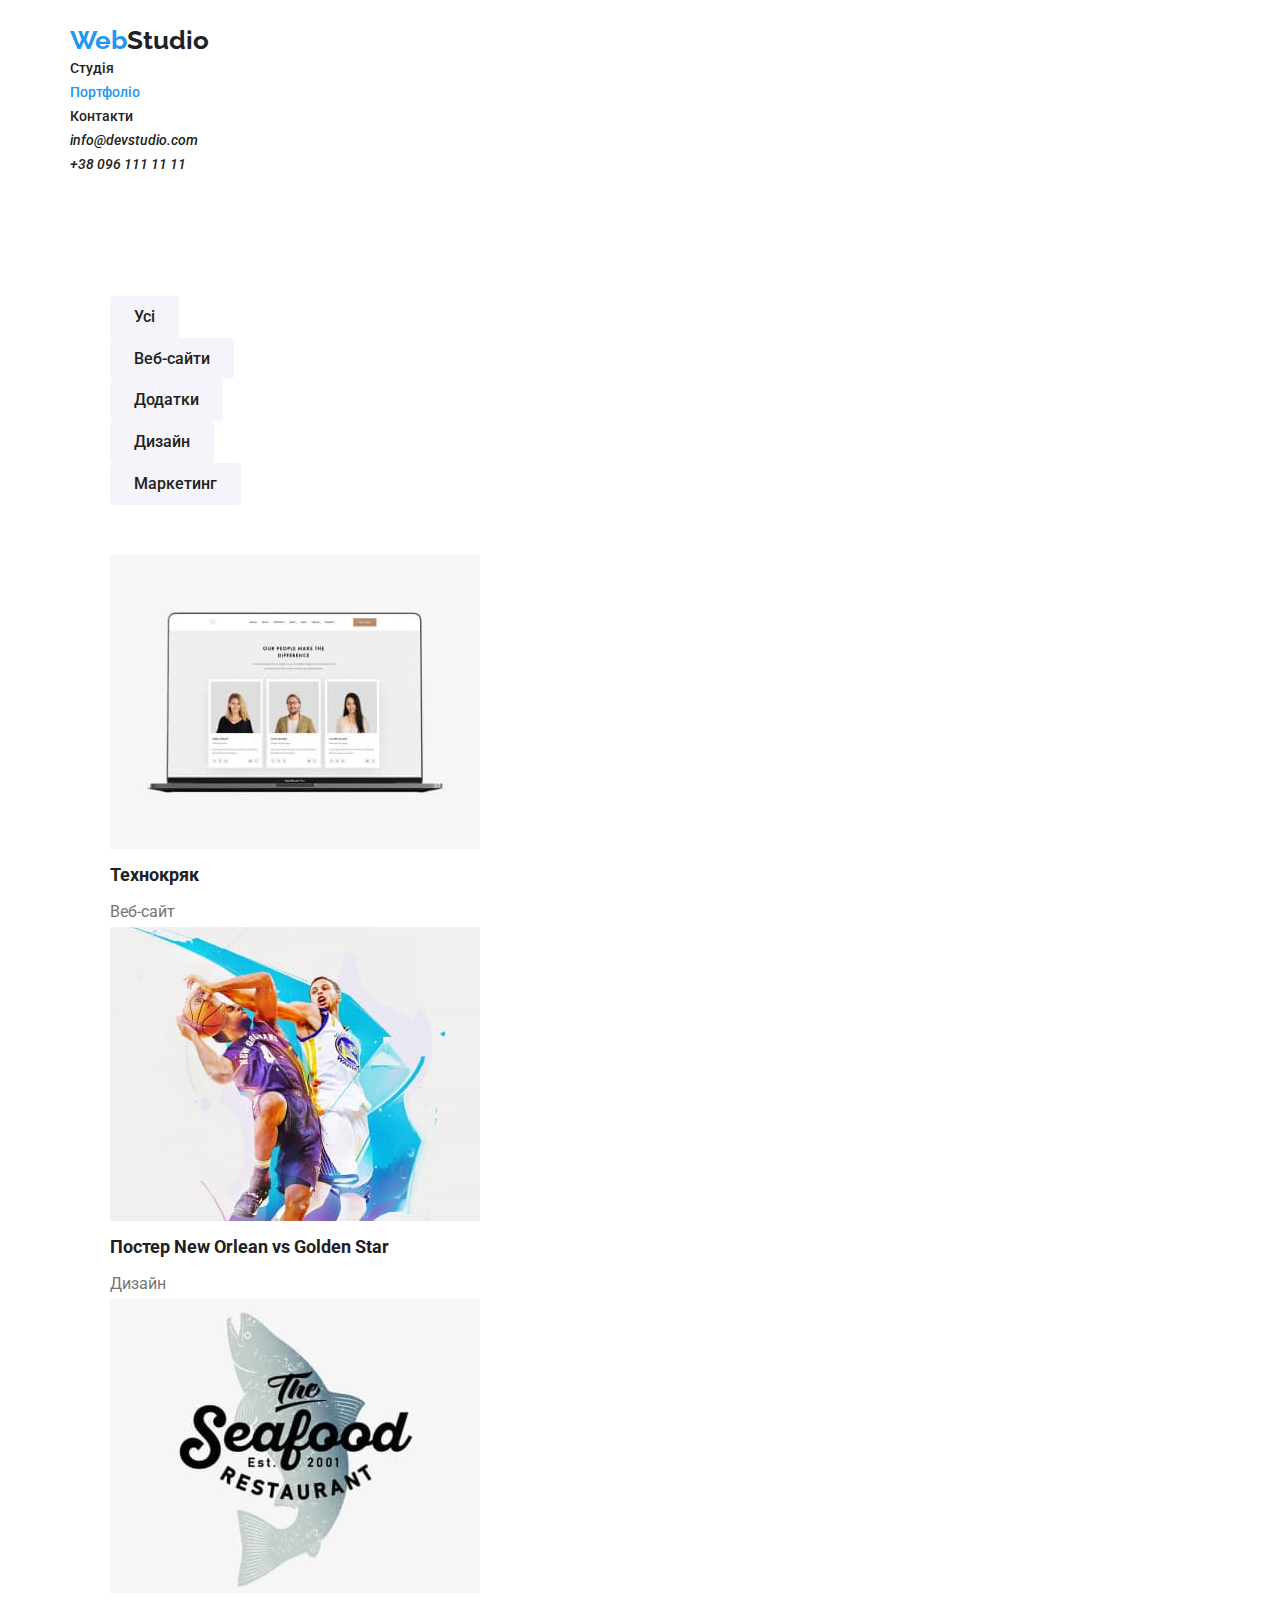
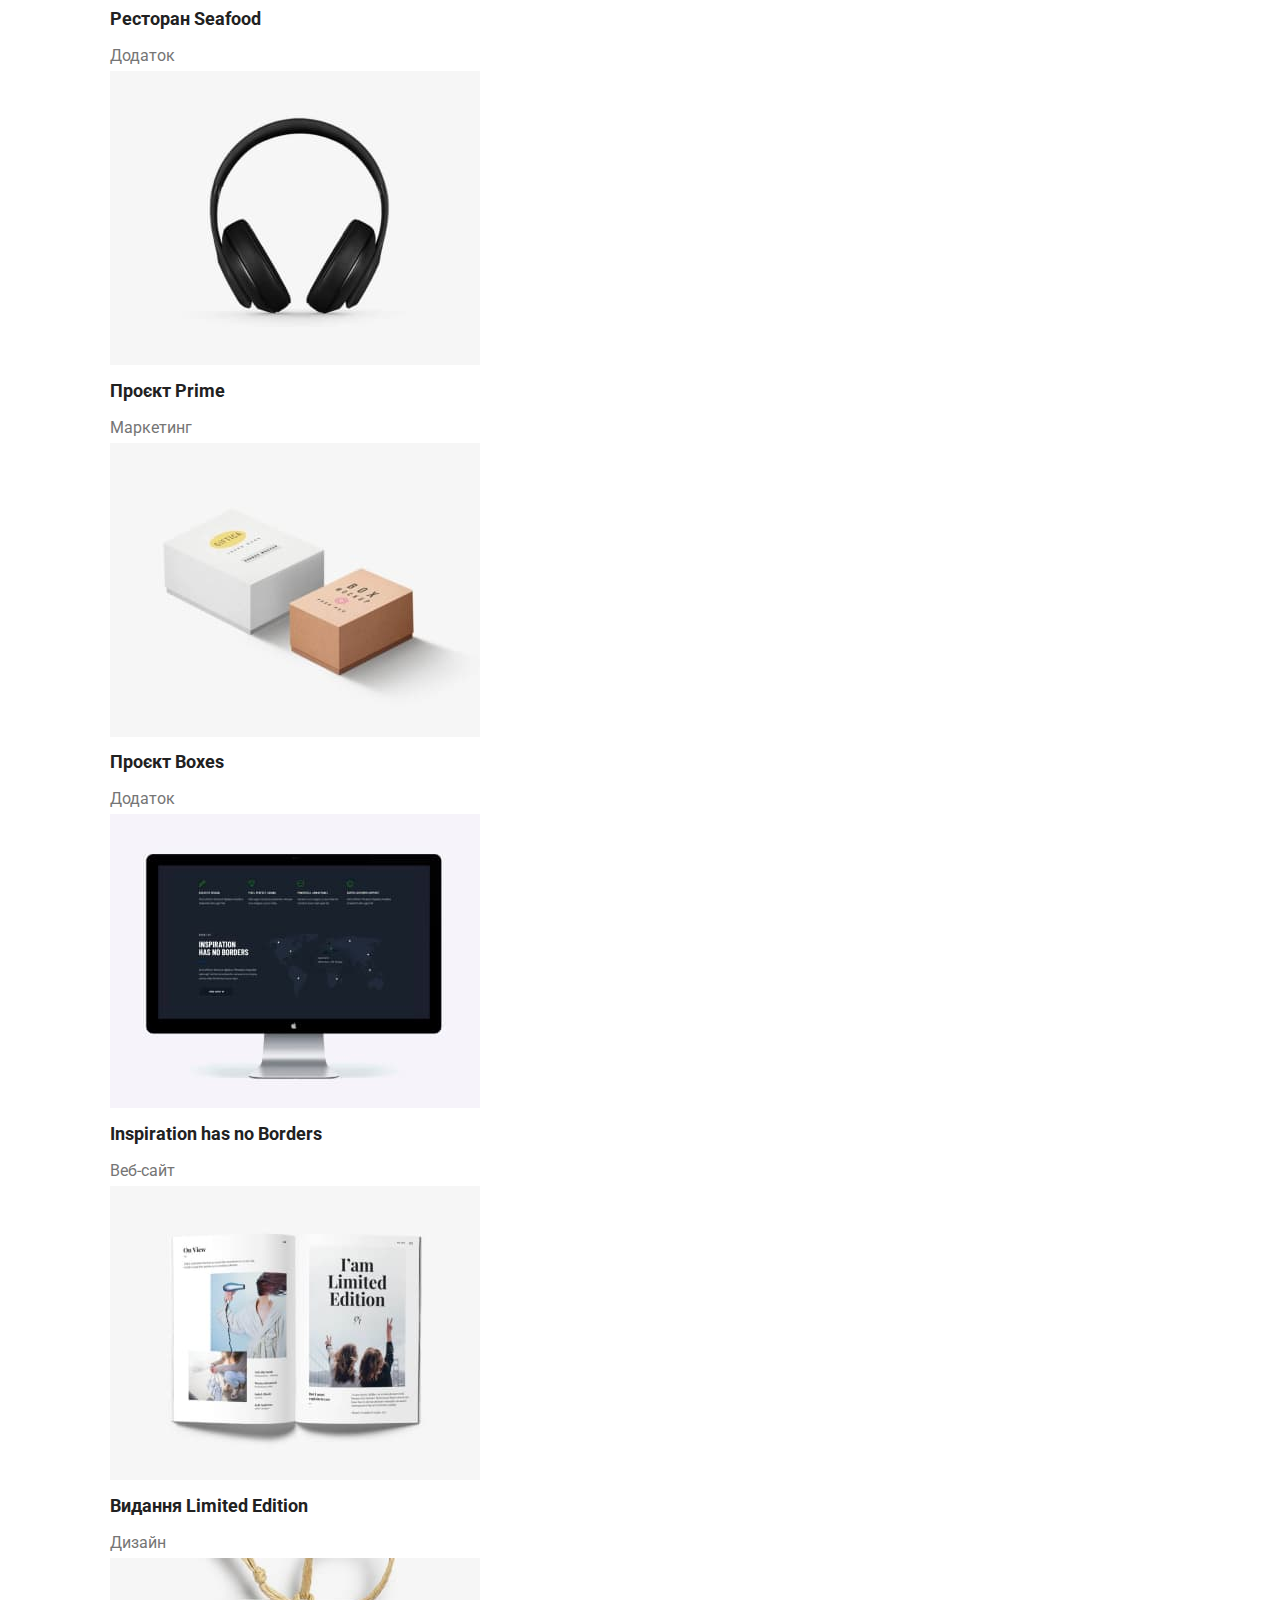
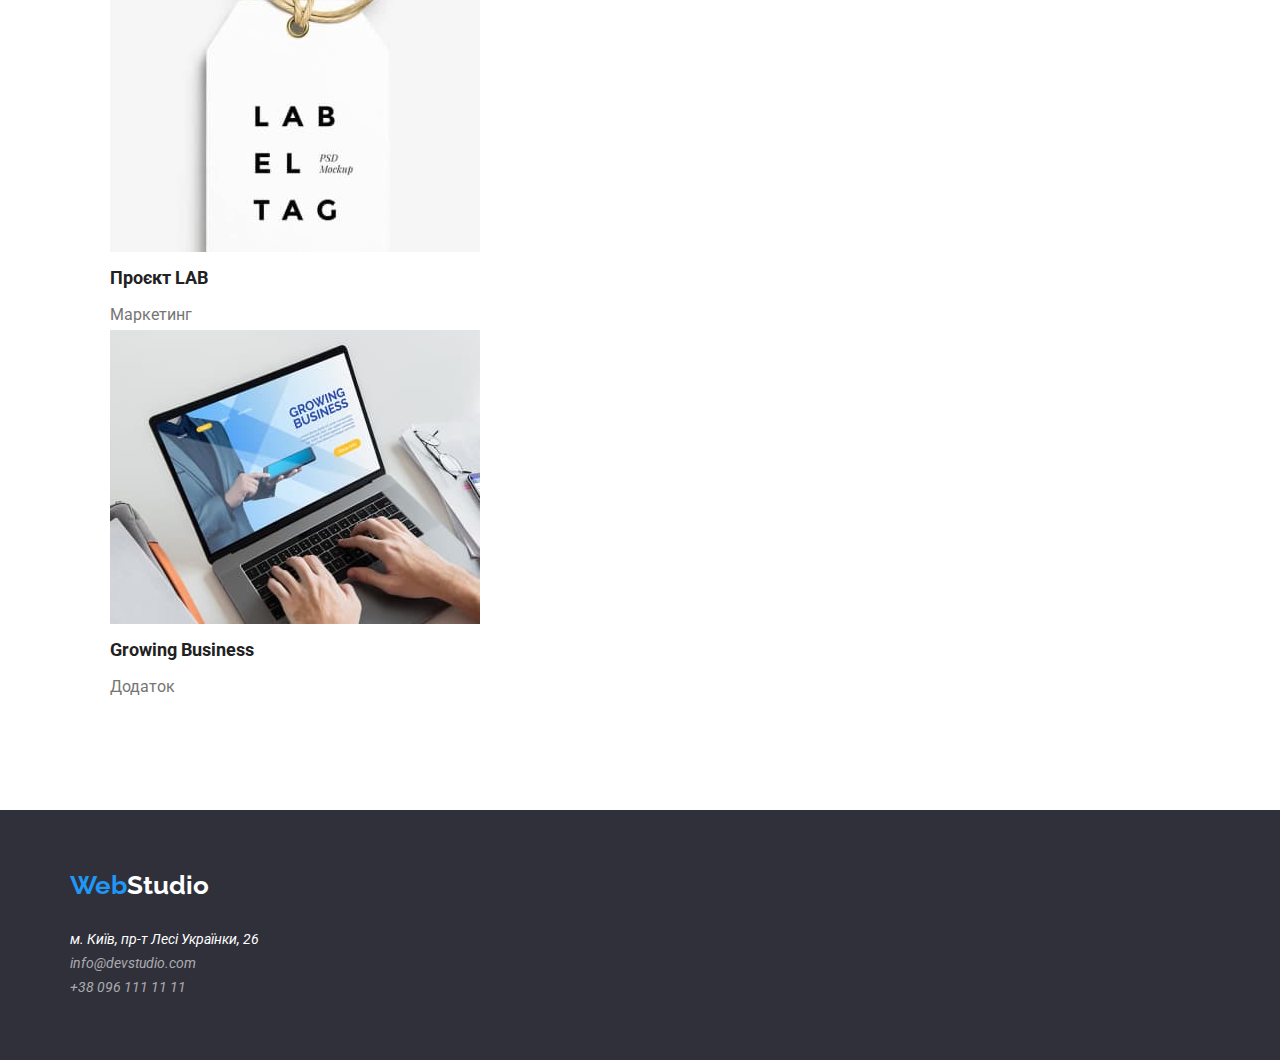
<file: example.html>
<!DOCTYPE html>
<html lang="en">
  <head>
    <meta charset="UTF-8" />
    <meta name="viewport" content="width=device-width, initial-scale=1.0" />
    <title>Document</title>
    <link rel="preconnect" href="https://fonts.googleapis.com" />
    <link rel="preconnect" href="https://fonts.gstatic.com" crossorigin />
    <link
      href="https://fonts.googleapis.com/css2?family=Raleway:wght@700&family=Roboto:wght@400;500;700;900&display=swap"
      rel="stylesheet"
    />
    <link
      rel="stylesheet"
      href="https://cdnjs.cloudflare.com/ajax/libs/modern-normalize/2.0.0/modern-normalize.min.css"
    />
    <link rel="stylesheet" href="./css/style.css" />
  </head>
  <body>
    <header class="header">
      <div class="container">
        <nav class="nav-main">
          <a href="./index.html" class="logo"><span class="web-logo">Web</span>Studio </a>
          <ul class="item">
            <li class="list"><a href="./index.html" class="link">Студія</a></li>
            <li class="list"><a href="./example.html" class="link active">Портфоліо</a></li>
            <li class="list"><a href="" class="link">Контакти</a></li>
          </ul>
        </nav>
        <address>
          <ul class="address">
            <li><a href="" class="link">info@devstudio.com</a></li>
            <li><a href="" class="link">+38 096 111 11 11</a></li>
          </ul>
        </address>
      </div>
    </header>
    <main>
      <section class="main-galery">
        <div class="container">
          <ul class="radio-button">
            <li><button type="button">Усі</button></li>
            <li><button type="button">Веб-сайти</button></li>
            <li><button type="button">Додатки</button></li>
            <li><button type="button">Дизайн</button></li>
            <li><button type="button">Маркетинг</button></li>
          </ul>
          <ul class="gallery">
            <li>
              <img src="./images/gallery/gallery1.jpg" alt="Технокряк" width="370" height="294" />
              <div>
                <h3>Технокряк</h3>
                <p>Веб-сайт</p>
              </div>
            </li>
            <li>
              <img
                src="./images/gallery/gallery2.jpg"
                alt="Постер New Orlean vs Golden Star"
                width="370"
                height="294"
              />
              <div>
                <h3>Постер New Orlean vs Golden Star</h3>
                <p>Дизайн</p>
              </div>
            </li>
            <li>
              <img
                src="./images/gallery/gallery3.jpg"
                alt="Ресторан Seafood"
                width="370"
                height="294"
              />
              <div>
                <h3>Ресторан Seafood</h3>
                <p>Додаток</p>
              </div>
            </li>
            <li>
              <img
                src="./images/gallery/gallery4.jpg"
                alt="Проєкт Prime"
                width="370"
                height="294"
              />
              <div>
                <h3>Проєкт Prime</h3>
                <p>Маркетинг</p>
              </div>
            </li>
            <li>
              <img
                src="./images/gallery/gallery5.jpg"
                alt="Проєкт Boxes"
                width="370"
                height="294"
              />
              <div>
                <h3>Проєкт Boxes</h3>
                <p>Додаток</p>
              </div>
            </li>
            <li>
              <img
                src="./images/gallery/gallery6.jpg"
                alt="Inspiration has no Borders"
                width="370"
                height="294"
              />
              <div>
                <h3>Inspiration has no Borders</h3>
                <p>Веб-сайт</p>
              </div>
            </li>
            <li>
              <img
                src="./images/gallery/gallery7.jpg"
                alt="Видання Limited Edition"
                width="370"
                height="294"
              />
              <div>
                <h3>Видання Limited Edition</h3>
                <p>Дизайн</p>
              </div>
            </li>
            <li>
              <img src="./images/gallery/gallery8.jpg" alt="Проєкт LAB" width="370" height="294" />
              <div>
                <h3>Проєкт LAB</h3>
                <p>Маркетинг</p>
              </div>
            </li>
            <li>
              <img
                src="./images/gallery/gallery9.jpg"
                alt="Growing Business"
                width="370"
                height="294"
              />
              <div>
                <h3>Growing Business</h3>
                <p>Додаток</p>
              </div>
            </li>
          </ul>
        </div>
      </section>
    </main>
    <footer class="footer">
      <div class="container">
        <a href="/" class="logo"><span class="web-logo">Web</span>Studio </a>
        <address>
          <span class="city">м. Київ, пр-т Лесі Українки, 26</span><br /><span class="mail"
            >info@devstudio.com<br />
            +38 096 111 11 11</span
          >
        </address>
      </div>
    </footer>
  </body>
</html>
</file>
<file: css/style.css>
:root {
  --blue: #2196f3;
  --black: #212121;
  --white: #ffffff;
}
h1,
h2,
h3,
p {
  margin: 0;
}
h1 {
  margin-bottom: 30px;
}

body {
  color: #212121;
  font-family: Roboto;
  font-size: 14px;
  font-weight: 400;
  line-height: 1.71;
}
.container {
  margin: 0 auto;
  width: 1170px;
  padding: 0 15px;
}
ul {
  list-style: none;
}
header a,
.footer a {
  text-decoration: none;
  color: var(--black);
}

header ul {
  margin: 0;
  padding: 0;
}
header .container {
  padding-top: 25px;
  padding-bottom: 25px;
}
.active {
  color: var(--blue);
}

.button-hero {
  color: var(--white);
  background-color: var(--blue);
  padding: 10px 24px;
  min-width: 200px;
  border-color: transparent;
  border-radius: 4px;
  font-size: 16px;
  font-weight: 700;
  line-height: 1.87;
}
.hero {
  background-color: #2f303a;
  text-align: center;
  padding-top: 200px;
  padding-bottom: 200px;
}
.hero h1 {
  color: var(--white);
  font-size: 44px;
  font-weight: 900;
  line-height: 1.5;
}
.logo {
  font-family: Raleway;
  font-size: 26px;
  font-weight: 700;
  line-height: 1.17;
}
.web-logo {
  color: var(--blue);
}
p {
  color: #757575;
}
.link:hover {
  color: var(--blue);
}
.link {
  font-size: 14px;
  font-weight: 500;
  line-height: 1.17;
}
.info {
  padding-top: 94px;
  padding-bottom: 94px;
}
.info h3 {
  font-size: 14px;
  font-weight: 700;
  line-height: 1.17;
  margin-bottom: 10px;
}
.photos {
  padding-bottom: 94px;
}
.photos h2,
.commands h2 {
  text-align: center;
  margin-bottom: 50px;
  font-size: 36px;
  font-weight: 700;
  line-height: 1.17;
}
.commands {
  background-color: #f5f4fa;
  padding-top: 94px;
  padding-bottom: 94px;
}
.commands img {
  margin-bottom: 30px;
}
.commands h3 {
  margin-bottom: 10px;
  font-size: 16px;
  font-weight: 500;
  line-height: 1.17;
}
.commands p {
  font-size: 16px;
  font-weight: 400;
  line-height: 1.17;
}
.city {
  color: var(--white);
}
.mail {
  color: #ffffff99;
}
.footer {
  background-color: #2f303a;
  padding-top: 60px;
  padding-bottom: 60px;
}
.footer a {
  color: var(--white);
}
footer .logo {
  display: inline-block;
  margin-bottom: 28px;
}
.radio-button {
  margin-top: 0;
  margin-bottom: 50px;
}
.radio-button button {
  background-color: #f5f4fa;
  color: var(--black);
  display: inline-block;
  padding: 6px 22px;
  border-radius: 4px;
  border-color: transparent;
  font-size: 16px;
  font-weight: 500;
  line-height: 1.62;
}
.radio-button button:hover,
.radio-button button:focus {
  color: var(--white);
  background-color: var(--blue);
}
.gallery h3 {
  margin-bottom: 4px;
  font-size: 18px;
  font-weight: 700;
  line-height: 2;
}
.gallery p {
  font-size: 16px;
  font-weight: 400;
  line-height: 1.87;
  color: #757575;
}
.main-galery {
  padding-top: 94px;
  padding-bottom: 94px;
}
</file>
